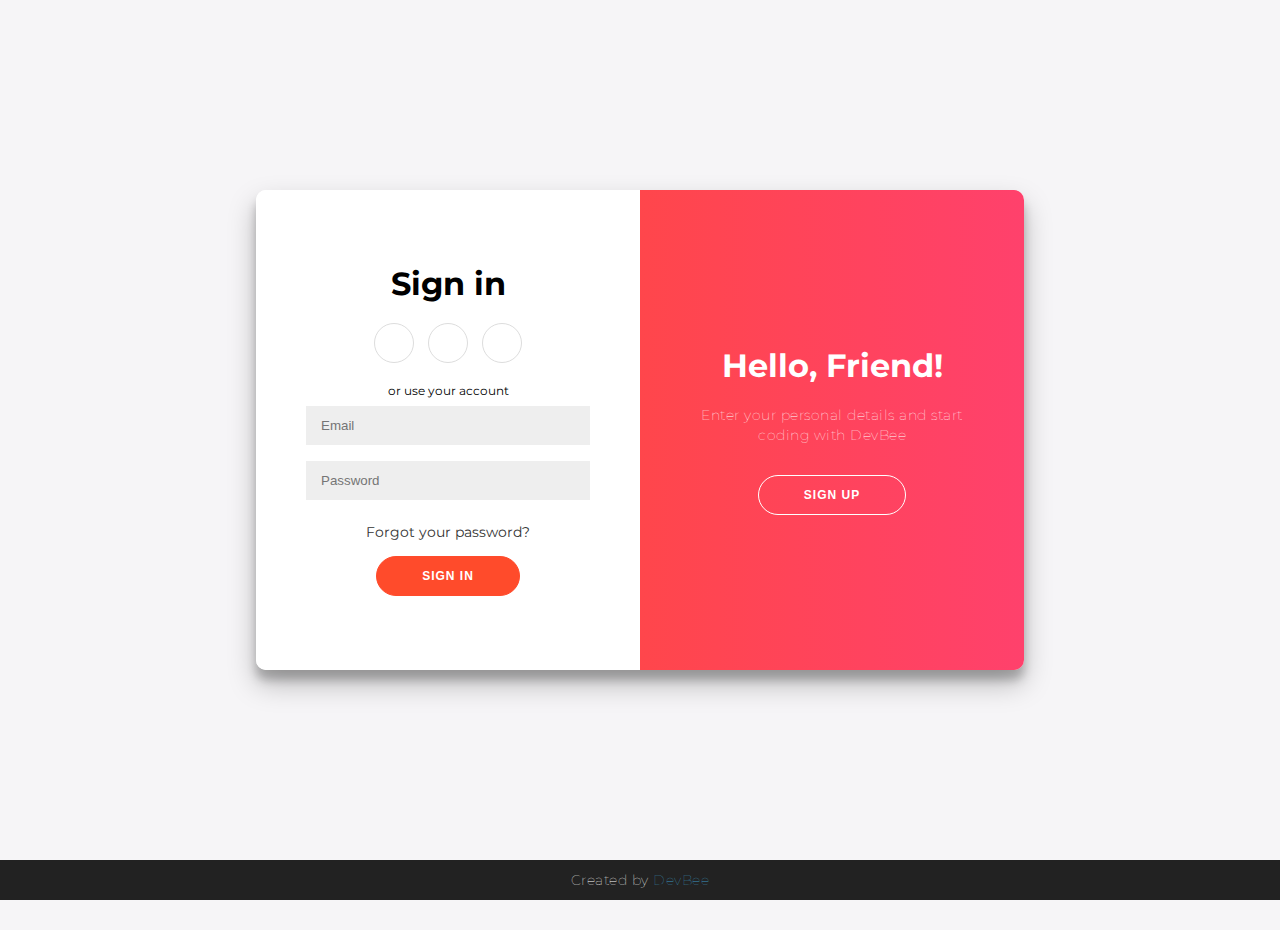
<file: signup-page.html>
<!DOCTYPE html>
<html lang="en">
<head>
    <meta charset="UTF-8">
    <meta name="viewport" content="width=device-width, initial-scale=1.0">
    <title>Document</title>
    <style>
        
@import url('https://fonts.googleapis.com/css?family=Montserrat:400,800');

* {
	box-sizing: border-box;
}

body {
	background: #f6f5f7;
	display: flex;
	justify-content: center;
	align-items: center;
	flex-direction: column;
	font-family: 'Montserrat', sans-serif;
	height: 100vh;
	margin: -20px 0 50px;
}

h1 {
	font-weight: bold;
	margin: 0;
}

h2 {
	text-align: center;
}

p {
	font-size: 14px;
	font-weight: 100;
	line-height: 20px;
	letter-spacing: 0.5px;
	margin: 20px 0 30px;
}

span {
	font-size: 12px;
}

a {
	color: #333;
	font-size: 14px;
	text-decoration: none;
	margin: 15px 0;
}

button {
	border-radius: 20px;
	border: 1px solid #FF4B2B;
	background-color: #FF4B2B;
	color: #FFFFFF;
	font-size: 12px;
	font-weight: bold;
	padding: 12px 45px;
	letter-spacing: 1px;
	text-transform: uppercase;
	transition: transform 80ms ease-in;
}

button:active {
	transform: scale(0.95);
}

button:focus {
	outline: none;
}

button.ghost {
	background-color: transparent;
	border-color: #FFFFFF;
}

form {
	background-color: #FFFFFF;
	display: flex;
	align-items: center;
	justify-content: center;
	flex-direction: column;
	padding: 0 50px;
	height: 100%;
	text-align: center;
}

input {
	background-color: #eee;
	border: none;
	padding: 12px 15px;
	margin: 8px 0;
	width: 100%;
}

.container {
	background-color: #fff;
	border-radius: 10px;
  	box-shadow: 0 14px 28px rgba(0,0,0,0.25), 
			0 10px 10px rgba(0,0,0,0.22);
	position: relative;
	overflow: hidden;
	width: 768px;
	max-width: 100%;
	min-height: 480px;
}

.form-container {
	position: absolute;
	top: 0;
	height: 100%;
	transition: all 0.6s ease-in-out;
}

.sign-in-container {
	left: 0;
	width: 50%;
	z-index: 2;
}

.container.right-panel-active .sign-in-container {
	transform: translateX(100%);
}

.sign-up-container {
	left: 0;
	width: 50%;
	opacity: 0;
	z-index: 1;
}

.container.right-panel-active .sign-up-container {
	transform: translateX(100%);
	opacity: 1;
	z-index: 5;
	animation: show 0.6s;
}

@keyframes show {
	0%, 49.99% {
		opacity: 0;
		z-index: 1;
	}
	
	50%, 100% {
		opacity: 1;
		z-index: 5;
	}
}

.overlay-container {
	position: absolute;
	top: 0;
	left: 50%;
	width: 50%;
	height: 100%;
	overflow: hidden;
	transition: transform 0.6s ease-in-out;
	z-index: 100;
}

.container.right-panel-active .overlay-container{
	transform: translateX(-100%);
}

.overlay {
	background: #FF416C;
	background: -webkit-linear-gradient(to right, #FF4B2B, #FF416C);
	background: linear-gradient(to right, #FF4B2B, #FF416C);
	background-repeat: no-repeat;
	background-size: cover;
	background-position: 0 0;
	color: #FFFFFF;
	position: relative;
	left: -100%;
	height: 100%;
	width: 200%;
  	transform: translateX(0);
	transition: transform 0.6s ease-in-out;
}

.container.right-panel-active .overlay {
  	transform: translateX(50%);
}

.overlay-panel {
	position: absolute;
	display: flex;
	align-items: center;
	justify-content: center;
	flex-direction: column;
	padding: 0 40px;
	text-align: center;
	top: 0;
	height: 100%;
	width: 50%;
	transform: translateX(0);
	transition: transform 0.6s ease-in-out;
}

.overlay-left {
	transform: translateX(-20%);
}

.container.right-panel-active .overlay-left {
	transform: translateX(0);
}

.overlay-right {
	right: 0;
	transform: translateX(0);
}

.container.right-panel-active .overlay-right {
	transform: translateX(20%);
}

.social-container {
	margin: 20px 0;
}

.social-container a {
	border: 1px solid #DDDDDD;
	border-radius: 50%;
	display: inline-flex;
	justify-content: center;
	align-items: center;
	margin: 0 5px;
	height: 40px;
	width: 40px;
}

footer {
    background-color: #222;
    color: #fff;
    font-size: 14px;
    bottom: 0;
    position: fixed;
    left: 0;
    right: 0;
    text-align: center;
    z-index: 999;
}

footer p {
    margin: 10px 0;
}

footer i {
    color: red;
}

footer a {
    color: #3c97bf;
    text-decoration: none;
}
    </style>
</head>
<body>
    <div class="container" id="container">
        <div class="form-container sign-up-container">
            <form action="#">
                <h1>Create Account</h1>
                <div class="social-container">
                    <a href="#" class="social"><i class="fab fa-facebook-f"></i></a>
                    <a href="#" class="social"><i class="fab fa-google-plus-g"></i></a>
                    <a href="#" class="social"><i class="fab fa-linkedin-in"></i></a>
                </div>
                <span>or use your email for registration</span>
                <input type="text" placeholder="Name" />
                <input type="email" placeholder="Email" />
                <input type="password" placeholder="Password" />
                <button>Sign Up</button>
            </form>
        </div>
        <div class="form-container sign-in-container">
            <form action="#">
                <h1>Sign in</h1>
                <div class="social-container">
                    <a href="#" class="social"><i class="fab fa-facebook-f"></i></a>
                    <a href="#" class="social"><i class="fab fa-google-plus-g"></i></a>
                    <a href="#" class="social"><i class="fab fa-linkedin-in"></i></a>
                </div>
                <span>or use your account</span>
                <input type="email" placeholder="Email" />
                <input type="password" placeholder="Password" />
                <a href="#">Forgot your password?</a>
                <button>Sign In</button>
            </form>
        </div>
        <div class="overlay-container">
            <div class="overlay">
                <div class="overlay-panel overlay-left">
                    <h1>Welcome Back!</h1>
                    <p>To keep connected with us please login with your personal info</p>
                    <button class="ghost" id="signIn">Sign In</button>
                </div>
                <div class="overlay-panel overlay-right">
                    <h1>Hello, Friend!</h1>
                    <p>Enter your personal details and start coding with DevBee</p>
                    <button class="ghost" id="signUp">Sign Up</button>
                </div>
            </div>
        </div>
    </div>
    
    <footer>
        <p>
            Created <i class="fa fa-heart"></i> by
            <a target="_blank" href="https://walexsson.github.io/DevBee/">DevBee</a>
                   </p>
    </footer> 

    <script>
        const signUpButton = document.getElementById('signUp');
const signInButton = document.getElementById('signIn');
const container = document.getElementById('container');

signUpButton.addEventListener('click', () => {
	container.classList.add("right-panel-active");
});

signInButton.addEventListener('click', () => {
	container.classList.remove("right-panel-active");
});
    </script>
</body>
</html>
</file>
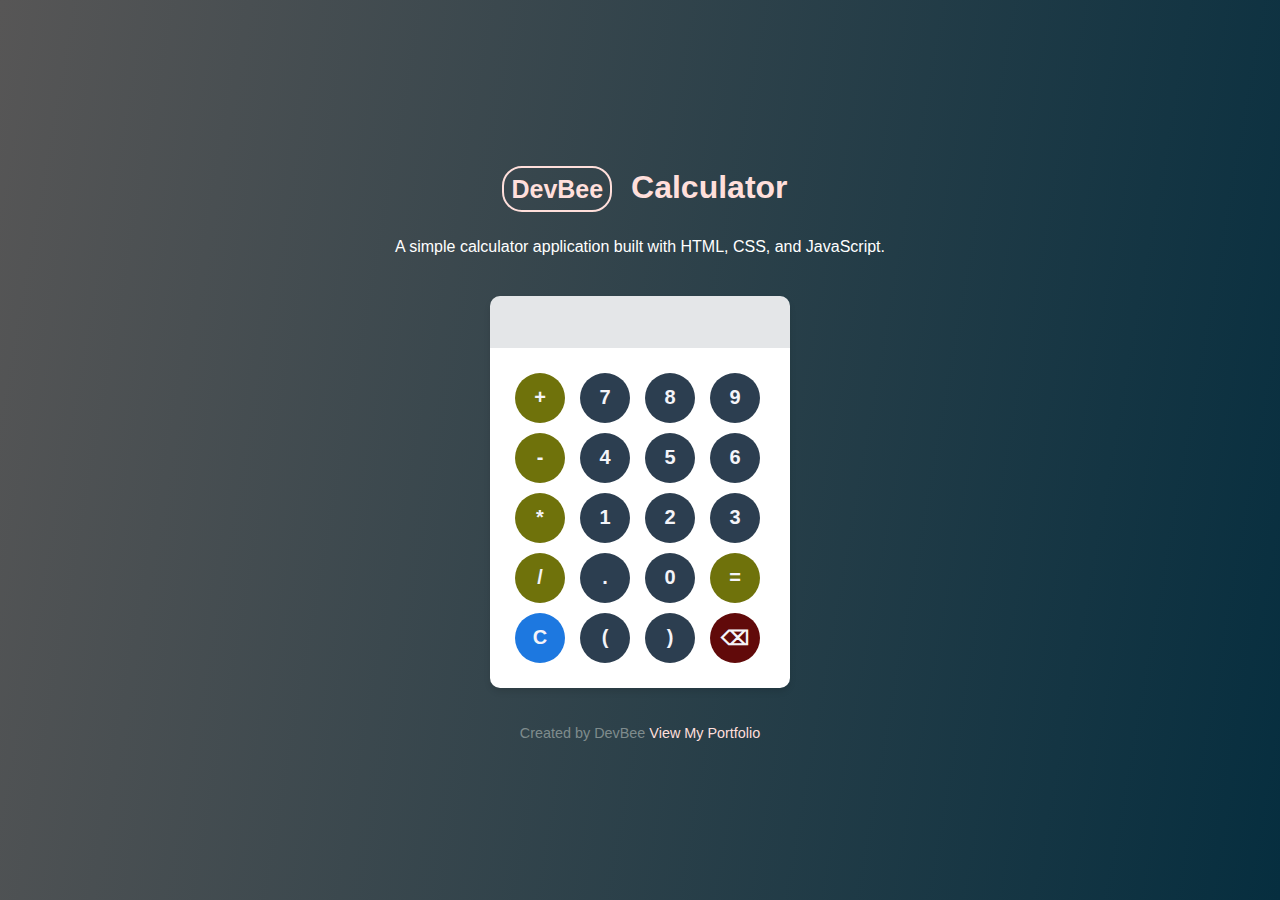
<file: calculator/calculator.html>
<!DOCTYPE html>
<html lang="en">
<head>
    <meta charset="UTF-8">
    <meta name="viewport" content="width=device-width, initial-scale=1.0">
    <title>DevBee Calculator App</title>
    <link rel="stylesheet" href="calculator.css">
</head>
<body>
    <header class="header">
        <h1><a href="index.html" class="logo">DevBee</a> Calculator </h1>
        <p>A simple calculator application built with HTML, CSS, and JavaScript.</p>
      </header>
    
    <div class="calculator">
        <input id="display" readonly>
        <div id="keys">
        <button class="operator" onclick="appendToDisplay('+')">+</button>
        <button onclick="appendToDisplay('7')">7</button>
        <button onclick="appendToDisplay('8')">8</button>
        <button onclick="appendToDisplay('9')">9</button>
        <button class="operator" onclick="appendToDisplay('-')">-</button>
        <button onclick="appendToDisplay('4')">4</button>
        <button onclick="appendToDisplay('5')">5</button>
        <button onclick="appendToDisplay('6')">6</button>
        <button class="operator" onclick="appendToDisplay('*')">*</button>
        <button onclick="appendToDisplay('1')">1</button>
        <button onclick="appendToDisplay('2')">2</button>
        <button onclick="appendToDisplay('3')">3</button>
        <button class="operator" onclick="appendToDisplay('/')">/</button>
        <button onclick="appendToDisplay('.')">.</button>
        <button onclick="appendToDisplay('0')">0</button>
        <button class="operator" onclick="calculate()">=</button>
        <button class="clear" onclick="clearDisplay()">C</button>
        <button onclick="appendToDisplay('(')">(</button>
        <button onclick="appendToDisplay(')')">)</button>
        <button class="delete" onclick="deleteLast()">⌫</button>

      </div>
    </div>

     <!-- Footer -->
  <footer class="footer">
    <p>Created by DevBee <a class="view-my-p" href="https://walexsson.github.io/DevBee/">View My Portfolio</a></p>
  </footer>

  <script src="calculator.js"></script>
</body>
</html>
</file>
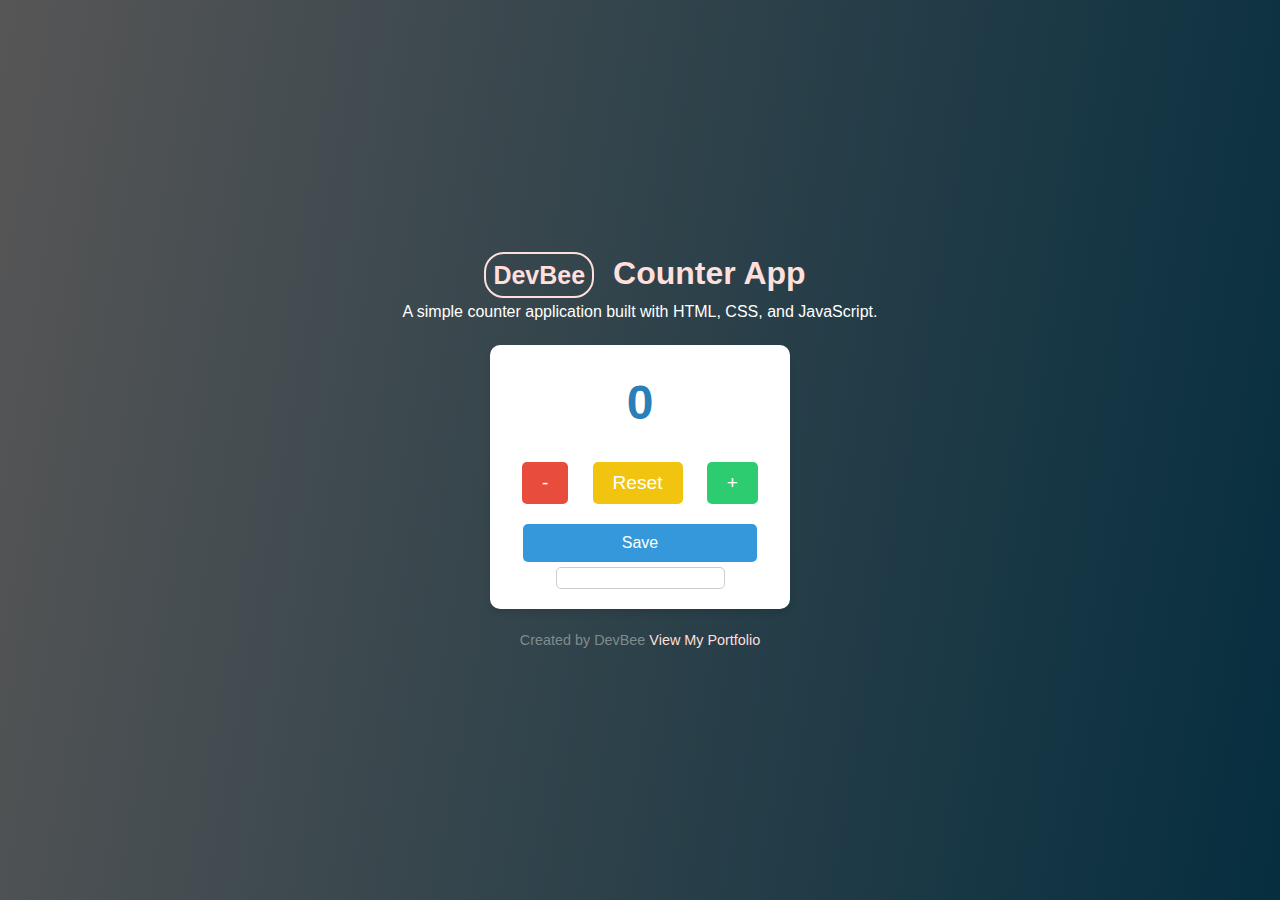
<file: counter/CounterApp.html>
<!DOCTYPE html>
<html lang="en">
<head>
  <meta charset="UTF-8">
  <meta name="viewport" content="width=device-width, initial-scale=1.0">
  <title>DevBee Counter App</title>
  <link rel="stylesheet" href="CounterApp.css">
</head>
<body>
  <!-- Header -->
  <header class="header">
    <h1><a href="index.html" class="logo">DevBee</a> Counter App</h1>
    <p>A simple counter application built with HTML, CSS, and JavaScript.</p>
  </header>

  <!-- Main Content -->
  <main class="counter-container">
    <div class="counter-display">
      <span id="counter">0</span>
    </div>
    <div class="buttons">
      <button id="decrement-btn">-</button>
      <button id="reset-btn">Reset</button>
      <button id="increment-btn">+</button>
    </div>
    <div class="save-section">
      <button id="save-btn">Save</button>
      <div class="save-count" id="save-count"></div>
    </div>



  </main>

  <!-- Footer -->
  <footer class="footer">
    <p>Created by DevBee <a class="view-my-p" href="https://walexsson.github.io/DevBee/">View My Portfolio</a></p>
  </footer>

  <script src="CounterApp.js"></script>
</body>
</html>
</file>
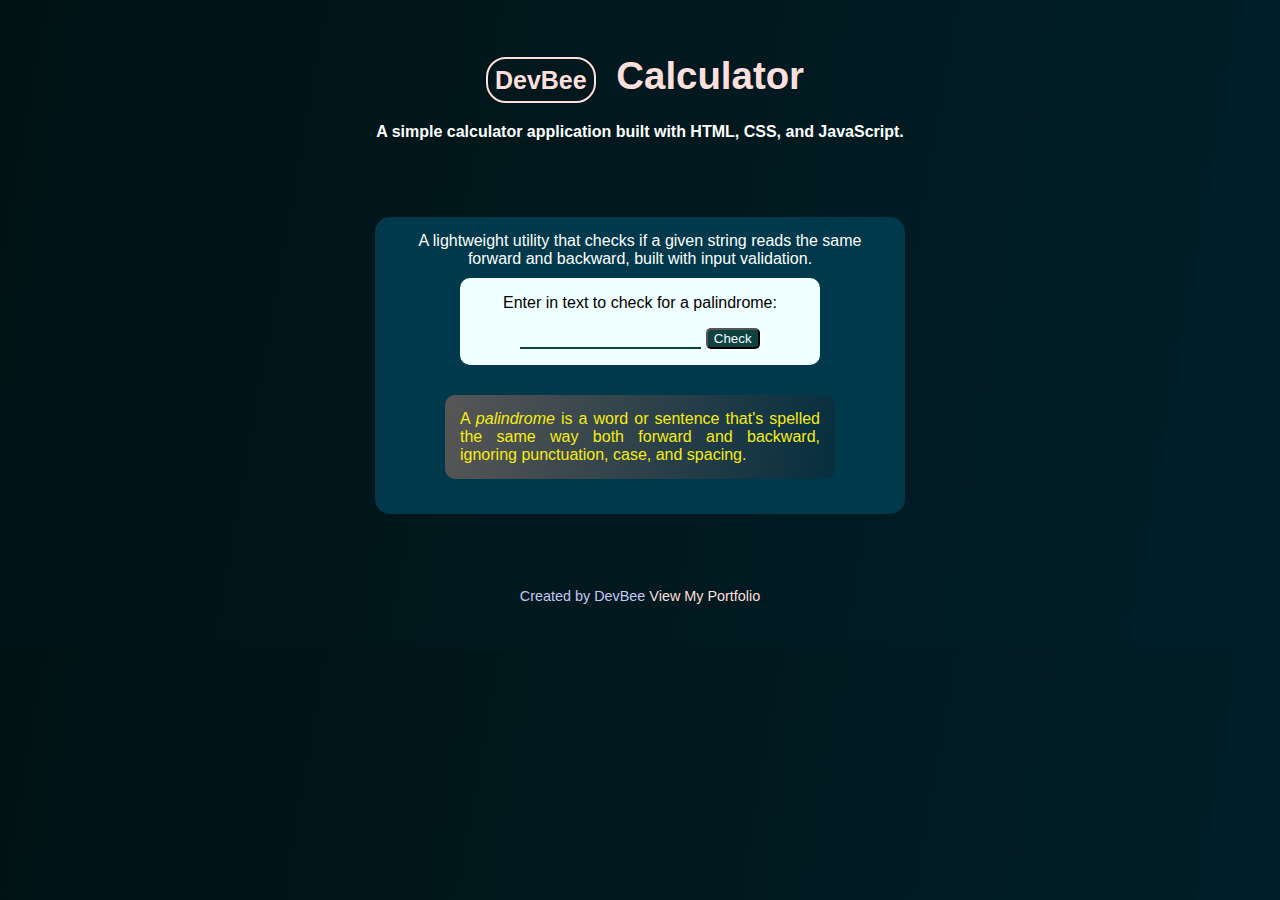
<file: palindrome/Palindrome Checker.html>
<!DOCTYPE html>
<html lang="en">
<head>
    <meta charset="UTF-8">
    <meta name="viewport" content="width=device-width, initial-scale=1.0">
    <title>Document</title>
    <link rel="stylesheet" href="palindrome.css">
</head>
<body>
    <header class="header">
        <h1><a href="index.html" class="logo">DevBee</a> Calculator </h1>
        <p>A simple calculator application built with HTML, CSS, and JavaScript.</p>
      </header>
    <div class="main">
        
        <div class="description-text">A lightweight utility that checks if a given string reads the same forward and backward, built with input validation.</div>
        <div class="checker">
            <p>Enter in text to check for a palindrome:</p>
            <div class="input-group">
            <input type="text" id="text-input">
            <button id="check-btn">Check</button>
            </div>
            <p id="result"></p>
        </div>
        <div class="definition-of-palindrome">
            A <em>palindrome</em> is a word or sentence that's spelled the same way both forward and backward, ignoring punctuation, case, and spacing.
        </div>
    </div>

    <!-- Footer -->
  <footer class="footer">
    <p>Created by DevBee <a class="view-my-p" href="https://walexsson.github.io/DevBee/">View My Portfolio</a></p>
  </footer>
    <script src="palindrome.js"></script>
</body>
</html>
</file>
<file: calculator/calculator.css>
body {
    margin: 0;
    font-family: 'Arial', sans-serif;
    line-height: 1.6;
    background-image: linear-gradient(100deg, #575656, #062e3f);
    color: #ffdfdb;
    transition: 0.3s linear;
    display: flex;
    flex-direction: column;
    align-items: center;
    justify-content: center;
    min-height: 100vh;
    box-sizing: border-box;
}

/* Header Styling */
.header {
    text-align: center;
    margin-bottom: 20px;
}

.logo{
    margin: 10px;
    color: #ffdfdb;
    font-size: 25px;
    text-decoration: none;
    font-weight: bolder;
    border: 2px solid #ffdfdb;
    border-radius: 20px;
    padding: 7px;
    transition: all 1s ease;
    -webkit-transition: all 1s ease;
    -moz-transition: all 1s ease;
    -ms-transition: all 1s ease;
    -o-transition: all 1s ease;
}

.logo:hover{   
        background-color:#ffdfdb ;
        color: rgb(0, 0, 0) ;
        border: none;
        padding: 9px;
        box-shadow:0 0 10px white;
       }

.header h1 {
    font-size: 2rem;
    color: #ffdfdb;
}

.header p {
    font-size: 1rem;
    color: white;
}

button{
    width: 50px;
    height: 50px;
    border-radius: 50%;
    background-color: #2c3e50;
    font-size: 20px;
    color: #f4f4f9;
    border: none;
    justify-content: center;
    align-content: center;
    padding: auto;
    font-weight: bold;
    cursor: pointer;
}

button:hover{
    opacity: 70%;
}

#keys{
    display: grid;
    grid-template-columns: repeat(4, 1fr);
    gap: 10px;
    padding: 25px;
}

.calculator{
    background: #ffffff;
    border-radius: 10px;
    box-shadow: 0 4px 6px rgba(0, 0, 0, 0.1);
    width: 100%;
    max-width: 300px;
    text-align: center;
    overflow: hidden;
}

#display{
    width:100%;
    height: 50px;
    border: none;
    background-color: #2c3e5021;
    text-align: left;
    color: #1b2835;
    font-size: 20px;
    
}

.operator{
    background-color: #6f720b;
}


.clear{
    background-color: #1d78e0;
}

 /* Footer Styling */
.footer {
    margin-top: 20px;
    text-align: center;
    font-size: 0.9rem;
    color: #7f8c8d;
}



.view-my-p{
    position: relative;
    color: #ffdfdb;
    text-decoration: none;
    
}

.view-my-p::after{
    content: "";
    position: absolute;
    width: 0;
    background-color: #ffdfdb;
    height: 2px;
    bottom: 0;
    left: 0;
    transition: width 1s ease;
    -webkit-transition: width 1s ease;
    -moz-transition: width 1s ease;
    -ms-transition: width 1s ease;
    -o-transition: width 1s ease;
}


.view-my-p:hover::after{
    width: 100%;
}

.delete{
    background-color: #610a0a;
}
</file>
<file: palindrome/palindrome.css>
body{
    font-family: 'Segoe UI', Tahoma, Geneva, Verdana, sans-serif;
    background-image: linear-gradient(100deg, #001214, #001f29);;
    display: grid;
   place-items: center;
   min-height: 70vh;
}

.main{
   background-color: #01394c;
   width: 500px;
   min-height: 200px;
   display: grid;
   place-items: center;
   border-radius: 15px;
   -webkit-border-radius: 15px;
   -moz-border-radius: 15px;
   -ms-border-radius: 15px;
   -o-border-radius: 15px;
   padding: 15px;
}

/* Header Styling */
.header {
   text-align: center;
   margin-bottom: 20px;
 }
 .logo{
   margin: 10px;
   color: #ffdfdb;
   font-size: 25px;
   text-decoration: none;
   font-weight: bolder;
   border: 2px solid #ffdfdb;
   border-radius: 20px;
   padding: 7px;
   transition: all 1s ease ;
   -webkit-transition: all 1s ease ;
   -moz-transition: all 1s ease ;
   -ms-transition: all 1s ease ;
   -o-transition: all 1s ease ;
}

.logo:hover{   
       background-color:#ffdfdb ;
       color: rgb(0, 0, 0) ;
       border: none;
       padding: 9px;
       box-shadow:0 0 10px white;
      }
 
      .header h1 {
       font-size: rem;
       color: #ffdfdb;
   }
   
   .header p {
       font-size: 1rem;
       color: white;
   }
 
   .description-text{
      color: white;
      text-align: center;
   }

.checker{
   background-color: azure;
   width: 360px;
   border-radius: 10px;
   -webkit-border-radius: 10px;
   -moz-border-radius: 10px;
   -ms-border-radius: 10px;
   -o-border-radius: 10px;
   text-align: center;
   margin: 10px;
}

#text-input{
   border: none;
   border-bottom: 2px solid rgb(16, 65, 65);
   background-color: azure;

}

#check-btn{
   background-color: rgb(16, 65, 65);
   color:azure;
   border-radius: 5px;
   -webkit-border-radius: 5px;
   -moz-border-radius: 5px;
   -ms-border-radius: 5px;
   -o-border-radius: 5px;
}

.header{
   font-weight: bolder;
   font-size: larger;
   color: azure;
}

.definition-of-palindrome{
   background-image: linear-gradient(100deg, #575656, #062e3f);;
   color:rgb(245, 237, 17);
   width: 360px;
   border-radius: 10px;
   -webkit-border-radius: 10px;
   -moz-border-radius: 10px;
   -ms-border-radius: 10px;
   -o-border-radius: 10px;
   padding: 15px;
   margin: 20px;
   text-align: justify;
}
button:hover{
   box-shadow: 0 0 10px black;
}

/* Footer Styling */
.footer {
   margin-top: 20px;
   text-align: center;
   font-size: 0.9rem;
   color: rgb(199, 199, 244);
 }
 
 .view-my-p{
   position: relative;
   color: #ffdfdb;
   text-decoration: none;
   
}

.view-my-p::after{
   content: "";
   position: absolute;
   width: 0;
   background-color: #ffdfdb;
   height: 2px;
   bottom: 0;
   left: 0;
   transition: width 1s ease;
   -webkit-transition: width 1s ease;
   -moz-transition: width 1s ease;
   -ms-transition: width 1s ease;
   -o-transition: width 1s ease;
}


.view-my-p:hover::after{
   width: 100%;
}
</file>
<file: counter/CounterApp.css>
/* General Reset */
* {
    margin: 0;
    padding: 0;
    box-sizing: border-box;
  }
  
  /* Body Styling */
  body {
    margin: 0;
    font-family: 'Arial', sans-serif;
    line-height: 1.6;
    background-image: linear-gradient(100deg, #575656, #062e3f);
    color: #ffdfdb;
    transition: 0.3s linear;
    display: flex;
    flex-direction: column;
    align-items: center;
    justify-content: center;
    min-height: 100vh;
    box-sizing: border-box;
}
  
  /* Header Styling */
  .header {
    text-align: center;
    margin-bottom: 20px;
  }
  .logo{
    margin: 10px;
    color: #ffdfdb;
    font-size: 25px;
    text-decoration: none;
    font-weight: bolder;
    border: 2px solid #ffdfdb;
    border-radius: 20px;
    padding: 7px;
    transition: all 1s ease ;
    -webkit-transition: all 1s ease ;
    -moz-transition: all 1s ease ;
    -ms-transition: all 1s ease ;
    -o-transition: all 1s ease ;
}

.logo:hover{   
        background-color:#ffdfdb ;
        color: rgb(0, 0, 0) ;
        border: none;
        padding: 9px;
        box-shadow:0 0 10px white;
       }
  
       .header h1 {
        font-size: 2rem;
        color: #ffdfdb;
    }
    
    .header p {
        font-size: 1rem;
        color: white;
    }
  
  /* Counter Container Styling */
  .counter-container {
    background: #ffffff;
    padding: 20px;
    border-radius: 10px;
    box-shadow: 0 4px 6px rgba(0, 0, 0, 0.1);
    width: 100%;
    max-width: 300px;
    text-align: center;
    /*-webkit-border-radius:;
    -moz-border-radius: 10px;
    -ms-border-radius: 10px;
    -o-border-radius: 10px;
     */
    -webkit-border-radius: 10px;
}
  
  .counter-display {
    font-size: 3rem;
    font-weight: bold;
    margin-bottom: 20px;
    color: #2980b9;
  }
  
  .buttons {
    display: flex;
    justify-content: space-around;
  }
  
  .buttons button {
    font-size: 1.2rem;
    padding: 10px 20px;
    border: none;
    border-radius: 5px;
    cursor: pointer;
    transition: background-color 0.3s ease;
    /* -webkit-transition:;
    -moz-transition:;
    -ms-transition:;
    -o-transition:; */
    /*-webkit-border-radius:;
    -moz-border-radius:;
    -ms-border-radius:;
    -o-border-radius:;
     */
}
  
  #decrement-btn {
    background-color: #e74c3c;
    color: white;
  }
  
  #reset-btn {
    background-color: #f1c40f;
    color: white;
  }
  
  #increment-btn {
    background-color: #2ecc71;
    color: white;
  }
  
  .buttons button:hover {
    opacity: 0.9;
  }
  
  /* Footer Styling */
  .footer {
    margin-top: 20px;
    text-align: center;
    font-size: 0.9rem;
    color: #7f8c8d;
  }
  
  .view-my-p{
    position: relative;
    color: #ffdfdb;
    text-decoration: none;
    
}

.view-my-p::after{
    content: "";
    position: absolute;
    width: 0;
    background-color: #ffdfdb;
    height: 2px;
    bottom: 0;
    left: 0;
    transition: width 1s ease;
    -webkit-transition: width 1s ease;
    -moz-transition: width 1s ease;
    -ms-transition: width 1s ease;
    -o-transition: width 1s ease;
}


.view-my-p:hover::after{
    width: 100%;
}
 
  /* Save Styling */
  .save-section {
    margin-top: 20px;
    display: flex;
    justify-content: space-between;
    align-items: center;
    flex-direction: column;
  }
  
  .save-section .save-count {
    width: 65%;
    padding: 10px;
    border: 1px solid #ccc;
    border-radius: 5px;
    font-size: 1rem;
    margin-top: 5px;
    color: #2980b9;
    /* -webkit-border-radius:;
    -moz-border-radius:;
    -ms-border-radius:;
    -o-border-radius:; */
}
  
  .save-section button {
    width: 90%;
    margin: 0 auto;
    padding: 10px;
    border: none;
    border-radius: 5px;
    background-color: #3498db;
    color: white;
    font-size: 1rem;
    cursor: pointer;
    transition: background-color 0.3s ease;
    /*-webkit-border-radius:;
    -moz-border-radius:;
    -ms-border-radius:;
    -o-border-radius:;
    */-webkit-transition: background-color 0.3s ease;
    /* -moz-transition:;
    -ms-transition:;
    -o-transition:;
    -webkit-transition:; */
}
  
  .save-section button:hover {
    background-color: #2980b9;
  }
  button:hover{
    box-shadow: 0 0 10px black;
  }
</file>
